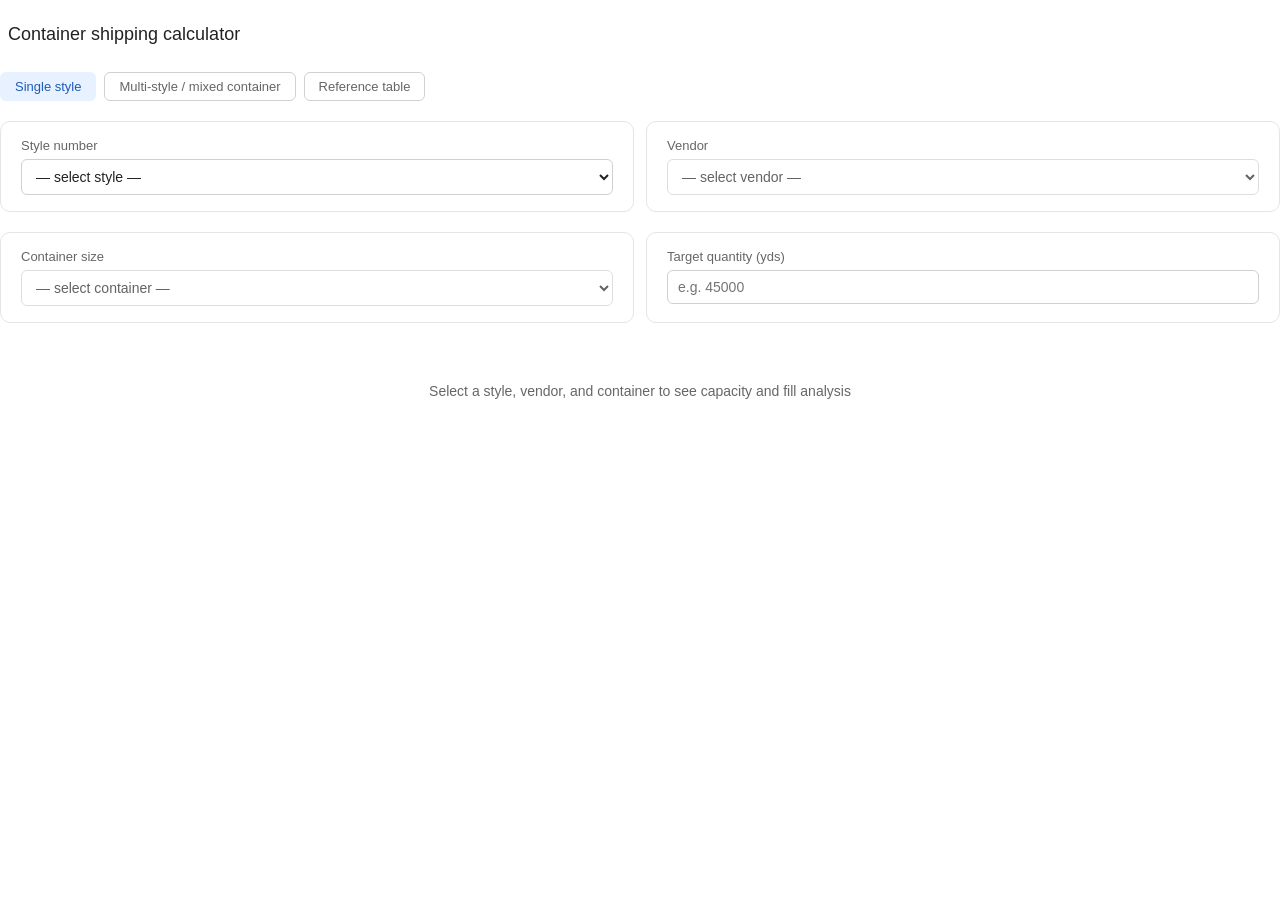
<file: index.html>
<!DOCTYPE html>
<html lang="en">
<head>
<meta charset="UTF-8">
<meta name="viewport" content="width=device-width, initial-scale=1.0">
<title>Fabric Container Calculator</title>
<link rel="stylesheet" href="css/styles.css">
</head>
<body>
<div class="wrap">
<h2><i class="ti ti-container" aria-hidden="true" style="font-size:20px;vertical-align:-3px;margin-right:8px;"></i>Container shipping calculator</h2>

<div class="tab-row">
  <button class="tab active" onclick="setTab('single')" id="tab-single">Single style</button>
  <button class="tab" onclick="setTab('multi')" id="tab-multi">Multi-style / mixed container</button>
  <button class="tab" onclick="setTab('ref')" id="tab-ref">Reference table</button>
</div>

<div id="view-single">
  <div class="grid2" style="gap:12px;margin-bottom:1.25rem;">
    <div class="card">
      <label>Style number</label>
      <select id="sel-style" onchange="onStyleChange()">
        <option value="">— select style —</option>
      </select>
    </div>
    <div class="card">
      <label>Vendor</label>
      <select id="sel-vendor" onchange="onVendorChange()" disabled>
        <option value="">— select vendor —</option>
      </select>
    </div>
  </div>

  <div class="grid2" style="gap:12px;margin-bottom:1.25rem;">
    <div class="card">
      <label>Container size</label>
      <select id="sel-container" onchange="onContainerChange()" disabled>
        <option value="">— select container —</option>
      </select>
    </div>
    <div class="card">
      <label>Target quantity (yds)</label>
      <input type="number" id="inp-qty" placeholder="e.g. 45000" min="0" oninput="recalc()" disabled />
    </div>
  </div>

  <div id="result-single">
    <div class="empty-state">
      <i class="ti ti-selector" aria-hidden="true"></i>
      Select a style, vendor, and container to see capacity and fill analysis
    </div>
  </div>
</div>

<div id="view-multi" style="display:none;">
  <div class="card section">
    <h3>Container</h3>
    <div class="grid2">
      <div>
        <label>Container size</label>
        <select id="m-container" onchange="multiRecalc()">
          <option value="">— select —</option>
          <option value="20'">20' (28 CBM)</option>
          <option value="40'">40' (55 CBM)</option>
          <option value="40'HQ">40' HQ (65 CBM)</option>
        </select>
      </div>
      <div>
        <label>Fill target</label>
        <select id="m-fill-target" onchange="multiRecalc()">
          <option value="90">≥ 90% fill</option>
          <option value="85">≥ 85% fill</option>
          <option value="80">≥ 80% fill</option>
          <option value="75">≥ 75% fill</option>
        </select>
      </div>
    </div>
  </div>

  <div id="m-lines">
    <div class="card section" id="m-lines-inner">
      <h3>Styles to ship</h3>
      <div id="m-rows"></div>
      <button onclick="addMultiRow()" style="margin-top:.75rem;font-size:13px;padding:6px 14px;border:0.5px solid var(--color-border-secondary);border-radius:var(--border-radius-md);background:transparent;color:var(--color-text-primary);cursor:pointer;"><i class="ti ti-plus" aria-hidden="true"></i> Add style</button>
    </div>
  </div>

  <div id="result-multi"></div>
</div>

<div id="view-ref" style="display:none;">
  <div class="card">
    <label>Filter by style</label>
    <select id="ref-filter" onchange="renderRef()">
      <option value="">All styles</option>
    </select>
  </div>
  <div id="ref-table" style="margin-top:1rem;overflow-x:auto;"></div>
</div>

</div>
<script src="js/data.js"></script>
<script src="js/app.js"></script>
</body>
</html>
</file>
<file: css/styles.css>
:root {
  --font-sans: Arial, Helvetica, sans-serif;

  --color-text-primary: #222;
  --color-text-secondary: #666;

  --color-background-primary: #ffffff;
  --color-background-secondary: #f5f5f5;

  --color-border-secondary: #d0d0d0;
  --color-border-tertiary: #e5e5e5;

  --color-background-success: #e8f5e9;
  --color-text-success: #2e7d32;

  --color-background-warning: #fff3cd;
  --color-text-warning: #856404;

  --color-background-danger: #fdecea;
  --color-text-danger: #b71c1c;

  --color-background-info: #e8f1ff;
  --color-text-info: #1e5bb8;

  --border-radius-md: 6px;
  --border-radius-lg: 10px;
}
* { box-sizing: border-box; margin: 0; padding: 0; }
body { font-family: var(--font-sans); color: var(--color-text-primary); }
.wrap { padding: 1.5rem 0; }
h2 { font-size: 18px; font-weight: 500; margin-bottom: 1.5rem; }
h3 { font-size: 15px; font-weight: 500; margin-bottom: .75rem; }
.card { background: var(--color-background-primary); border: 0.5px solid var(--color-border-tertiary); border-radius: var(--border-radius-lg); padding: 1rem 1.25rem; }
.section { margin-bottom: 1.5rem; }
label { font-size: 13px; color: var(--color-text-secondary); display: block; margin-bottom: 6px; }
select, input[type=number] { width: 100%; padding: 8px 10px; font-size: 14px; border: 0.5px solid var(--color-border-secondary); border-radius: var(--border-radius-md); background: var(--color-background-primary); color: var(--color-text-primary); }
select:focus, input:focus { outline: none; border-color: #378ADD; box-shadow: 0 0 0 2px rgba(55,138,221,0.15); }
.grid2 { display: grid; grid-template-columns: 1fr 1fr; gap: 12px; }
.grid3 { display: grid; grid-template-columns: 1fr 1fr 1fr; gap: 12px; }
.metric { background: var(--color-background-secondary); border-radius: var(--border-radius-md); padding: 1rem; }
.metric .mlabel { font-size: 12px; color: var(--color-text-secondary); margin-bottom: 4px; }
.metric .mval { font-size: 22px; font-weight: 500; }
.metric .msub { font-size: 12px; color: var(--color-text-secondary); margin-top: 2px; }
.badge { display: inline-block; font-size: 11px; font-weight: 500; padding: 3px 10px; border-radius: var(--border-radius-md); }
.badge-ok { background: var(--color-background-success); color: var(--color-text-success); }
.badge-warn { background: var(--color-background-warning); color: var(--color-text-warning); }
.badge-no { background: var(--color-background-danger); color: var(--color-text-danger); }
.badge-info { background: var(--color-background-info); color: var(--color-text-info); }
.result-card { border-radius: var(--border-radius-lg); border: 0.5px solid var(--color-border-tertiary); background: var(--color-background-primary); overflow: hidden; }
.result-header { padding: .75rem 1.25rem; background: var(--color-background-secondary); border-bottom: 0.5px solid var(--color-border-tertiary); display: flex; align-items: center; justify-content: space-between; }
.result-body { padding: 1rem 1.25rem; }
.row-item { display: flex; justify-content: space-between; align-items: center; padding: 7px 0; border-bottom: 0.5px solid var(--color-border-tertiary); font-size: 14px; }
.row-item:last-child { border-bottom: none; }
.row-label { color: var(--color-text-secondary); }
.row-val { font-weight: 500; }
.fill-bar-bg { background: var(--color-background-secondary); border-radius: 4px; height: 8px; margin: .5rem 0 .25rem; overflow: hidden; }
.fill-bar { height: 8px; border-radius: 4px; transition: width .4s ease; }
.note { font-size: 12px; color: var(--color-text-secondary); background: var(--color-background-secondary); border-radius: var(--border-radius-md); padding: .6rem .9rem; margin-top: .75rem; }
.divider { border: none; border-top: 0.5px solid var(--color-border-tertiary); margin: 1.25rem 0; }
.empty-state { text-align: center; padding: 2rem 1rem; color: var(--color-text-secondary); font-size: 14px; }
.empty-state i { font-size: 32px; display: block; margin-bottom: .5rem; opacity: .4; }
.multi-grid { display: grid; grid-template-columns: repeat(auto-fit, minmax(260px, 1fr)); gap: 12px; }
.tab-row { display: flex; gap: 8px; margin-bottom: 1.25rem; flex-wrap: wrap; }
.tab { font-size: 13px; padding: 6px 14px; border: 0.5px solid var(--color-border-secondary); border-radius: var(--border-radius-md); background: transparent; color: var(--color-text-secondary); cursor: pointer; }
.tab.active { background: var(--color-background-info); color: var(--color-text-info); border-color: transparent; }
</file>
